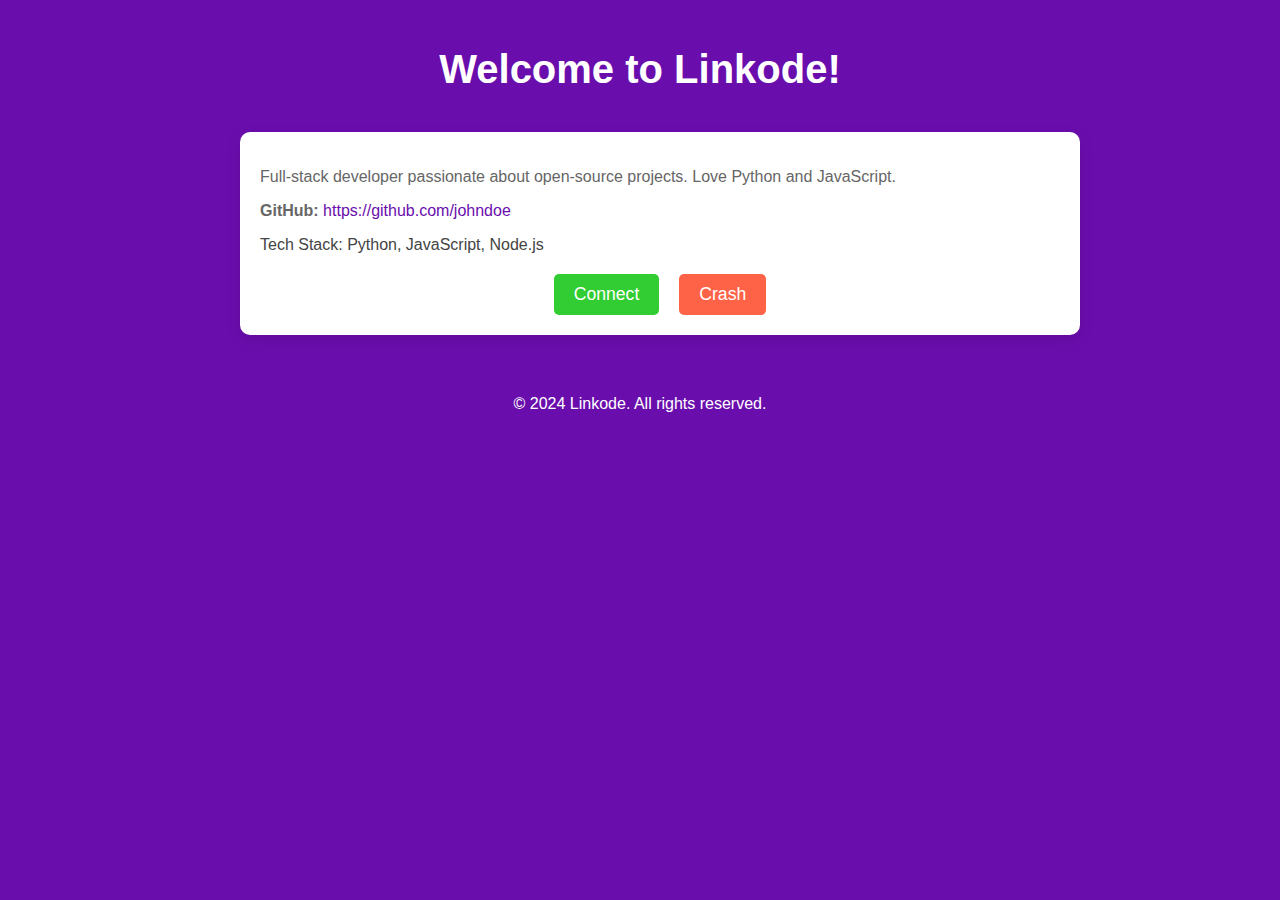
<file: index.html>
<!DOCTYPE html>
<html lang="en">
<head>
    <meta charset="UTF-8">
    <meta name="viewport" content="width=device-width, initial-scale=1.0">
    <title>Linkode - Connect with Programmers</title>
    <style>
        body {
            background-color: #6a0dad; /* Electric Purple */
            color: white;
            font-family: Arial, sans-serif;
            margin: 0;
            padding: 0;
            text-align: center;
        }

        .container {
            max-width: 800px;
            margin: 0 auto;
            padding: 20px;
        }

        h1 {
            font-size: 2.5rem;
            margin-bottom: 20px;
        }

        .profile {
            background-color: #ffffff;
            color: #333;
            border-radius: 10px;
            padding: 20px;
            margin: 20px 0;
            box-shadow: 0 5px 15px rgba(0, 0, 0, 0.1);
            display: inline-block;
            text-align: left;
            width: 100%;
        }

        .profile p {
            font-size: 1rem;
            color: #666;
        }

        .profile a {
            color: #6a0dad; /* Electric purple link */
            text-decoration: none;
        }

        .profile a:hover {
            text-decoration: underline;
        }

        .tech-stack {
            font-size: 1rem;
            color: #444;
            margin-top: 10px;
        }

        .buttons {
            display: flex;
            justify-content: center;
            gap: 20px;
            margin-top: 20px;
        }

        .btn {
            padding: 10px 20px;
            font-size: 1.1rem;
            color: white;
            border: none;
            border-radius: 5px;
            cursor: pointer;
            transition: background-color 0.3s;
        }

        .connect {
            background-color: #32cd32; /* Green for Connect */
        }

        .connect:hover {
            background-color: #228b22;
        }

        .crash {
            background-color: #ff6347; /* Red for Crash */
        }

        .crash:hover {
            background-color: #dc143c;
        }

        .hidden {
            display: none;
        }

        /* Pop-up styles */
        .popup {
            position: fixed;
            top: 0;
            left: 0;
            right: 0;
            bottom: 0;
            background: rgba(0, 0, 0, 0.5);
            display: none;
            justify-content: center;
            align-items: center;
            z-index: 1000;
        }

        .popup-content {
            background-color: white;
            color: #333;
            padding: 20px;
            border-radius: 10px;
            text-align: center;
            width: 300px;
        }

        .popup-content button {
            background-color: #6a0dad;
            color: white;
            border: none;
            padding: 10px;
            border-radius: 5px;
            cursor: pointer;
            width: 100%;
            font-size: 1.1rem;
        }

        .popup-content button:hover {
            background-color: #550f8b;
        }

        .footer {
            margin-top: 40px;
            font-size: 1rem;
        }
    </style>
</head>
<body>
    <div class="container">
        <h1>Welcome to Linkode!</h1>
        
        <div class="profile" id="profile">
            <p id="bio">Full-stack developer passionate about open-source projects. Love Python and JavaScript.</p>
            <p><strong>GitHub:</strong> <a id="github-link" href="#">github.com/johndoe</a></p>
            <div class="tech-stack" id="tech-stack">Tech Stack: Python, JavaScript, Node.js</div>
            
            <div class="buttons">
                <button class="btn connect" id="connectBtn">Connect</button>
                <button class="btn crash" id="crashBtn">Crash</button>
            </div>
        </div>

        <!-- Pop-up for Connect -->
        <div class="popup" id="popup">
            <div class="popup-content">
                <p id="popup-message"></p>
                <button id="closePopup">Close</button>
            </div>
        </div>

        <div class="footer">
            <p>&copy; 2024 Linkode. All rights reserved.</p>
        </div>
    </div>

    <script>
        // Sample profiles data
        const profiles = [
            { 
                name: "John Doe", 
                nickname: "Johnny", 
                bio: "Full-stack developer passionate about open-source projects. Love Python and JavaScript.", 
                img: "https://via.placeholder.com/120", 
                github: "https://github.com/johndoe", 
                techStack: "Python, JavaScript, Node.js" 
            },
            { 
                name: "Jane Smith", 
                nickname: "JS Dev", 
                bio: "Frontend developer specializing in React and UI/UX design.", 
                img: "https://via.placeholder.com/120", 
                github: "https://github.com/janesmith", 
                techStack: "React, JavaScript, CSS" 
            },
            { 
                name: "Mark Taylor", 
                nickname: "Marky", 
                bio: "Backend developer focused on Node.js and database optimization.", 
                img: "https://via.placeholder.com/120", 
                github: "https://github.com/marktaylor", 
                techStack: "Node.js, MongoDB, Express" 
            },
            { 
                name: "Emily Johnson", 
                nickname: "DataGirl", 
                bio: "Machine learning engineer with a focus on data science and AI.", 
                img: "https://via.placeholder.com/120", 
                github: "https://github.com/emilyjohnson", 
                techStack: "Python, TensorFlow, AI" 
            },
            { 
                name: "Chris Brown", 
                nickname: "DevChris", 
                bio: "Mobile app developer working with Flutter and React Native.", 
                img: "https://via.placeholder.com/120", 
                github: "https://github.com/chrisbrown", 
                techStack: "Flutter, React Native, Dart" 
            },
            { 
                name: "Nina Davis", 
                nickname: "NinaSec", 
                bio: "Cybersecurity expert with experience in ethical hacking.", 
                img: "https://via.placeholder.com/120", 
                github: "https://github.com/ninadavis", 
                techStack: "Kali Linux, Python, Penetration Testing" 
            },
            { 
                name: "Oliver Harris", 
                nickname: "CloudGuru", 
                bio: "Cloud solutions architect specializing in AWS and Azure.", 
                img: "https://via.placeholder.com/120", 
                github: "https://github.com/oliverharris", 
                techStack: "AWS, Azure, Terraform" 
            },
            { 
                name: "Sophia Williams", 
                nickname: "DataSophia", 
                bio: "Data analyst with expertise in Python and SQL.", 
                img: "https://via.placeholder.com/120", 
                github: "https://github.com/sophiawilliams", 
                techStack: "Python, SQL, Pandas" 
            },
            { 
                name: "Ryan Lee", 
                nickname: "RyanOps", 
                bio: "DevOps engineer skilled in Kubernetes and Docker.", 
                img: "https://via.placeholder.com/120", 
                github: "https://github.com/ryanlee", 
                techStack: "Kubernetes, Docker, CI/CD" 
            },
            { 
                name: "Isabella Martinez", 
                nickname: "GameIsabella", 
                bio: "Game developer with experience in Unity and C#.", 
                img: "https://via.placeholder.com/120", 
                github: "https://github.com/isabellamartinez", 
                techStack: "Unity, C#, Game Design" 
            },
            // You can add more profiles here...
        ];

        let currentProfileIndex = 0;

        const profileBio = document.getElementById('bio');
        const profileGithub = document.getElementById('github-link');
        const profileTechStack = document.getElementById('tech-stack');

        const connectBtn = document.getElementById('connectBtn');
        const crashBtn = document.getElementById('crashBtn');

        const popup = document.getElementById('popup');
        const popupMessage = document.getElementById('popup-message');
        const closePopup = document.getElementById('closePopup');

        function displayProfile(index) {
            const profile = profiles[index];
            profileBio.textContent = profile.bio;
            profileGithub.href = profile.github;
            profileGithub.textContent = profile.github;
            profileTechStack.textContent = `Tech Stack: ${profile.techStack}`;
        }

        connectBtn.addEventListener('click', function() {
            popupMessage.textContent = `You connected with ${profiles[currentProfileIndex].nickname}!`;
            popup.style.display = 'flex'; // Show the popup
            currentProfileIndex++;
            if (currentProfileIndex < profiles.length) {
                displayProfile(currentProfileIndex);
            } else {
                alert("No more profiles available.");
            }
        });

        crashBtn.addEventListener('click', function() {
            currentProfileIndex++;
            if (currentProfileIndex < profiles.length) {
                displayProfile(currentProfileIndex);
            } else {
                alert("No more profiles available.");
            }
        });

        closePopup.addEventListener('click', function() {
            popup.style.display = 'none'; // Close the popup
        });

        // Initialize first profile
        displayProfile(currentProfileIndex);
    </script>
</body>
</html>
</file>
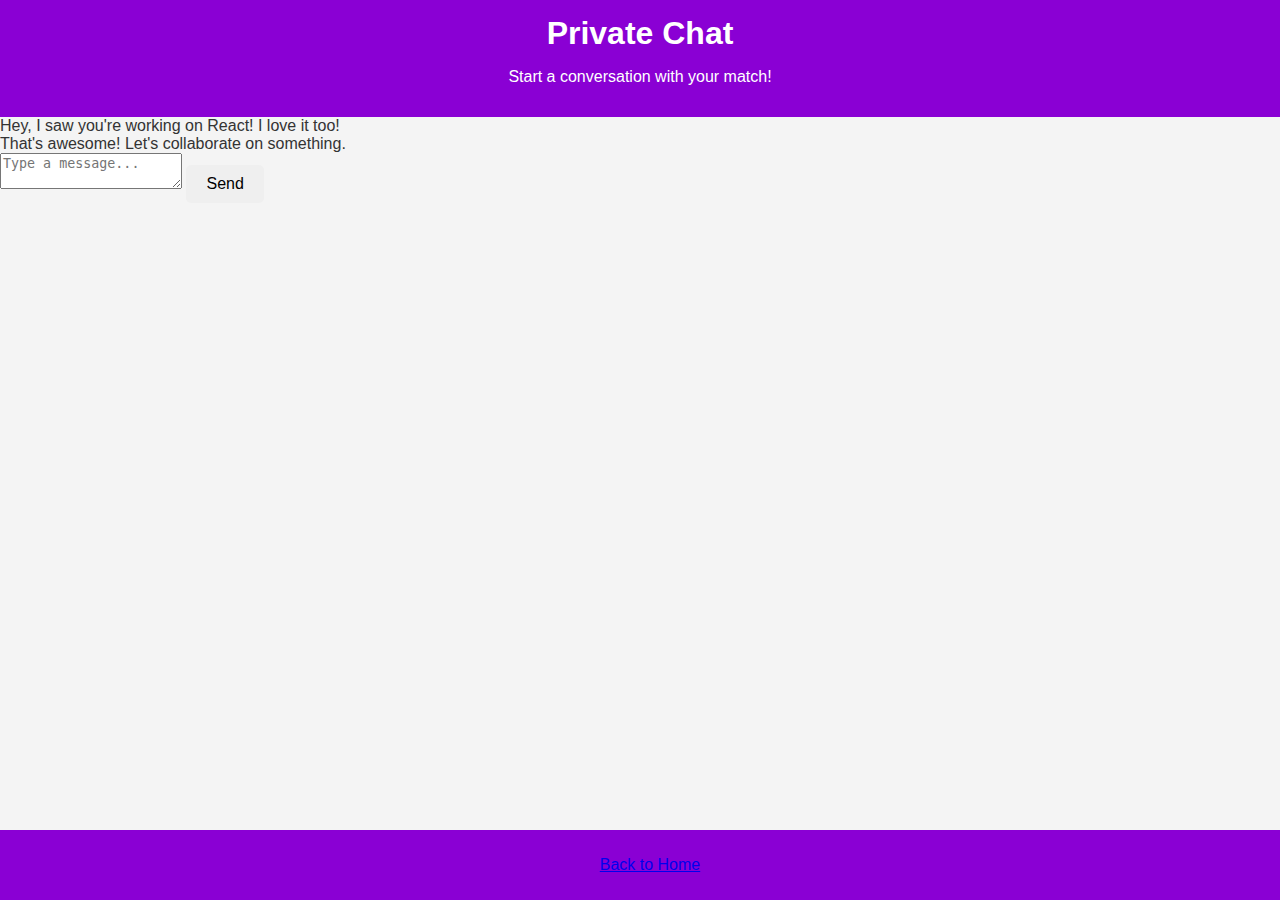
<file: chat.html>
<!DOCTYPE html>
<html lang="en">
<head>
    <meta charset="UTF-8">
    <meta name="viewport" content="width=device-width, initial-scale=1.0">
    <title>Private Chat - Linkode</title>
    <link rel="stylesheet" href="styles.css">
</head>
<body>

    <header>
        <h1>Private Chat</h1>
        <p>Start a conversation with your match!</p>
    </header>

    <div id="chatBox">
        <div id="messages">
            <div class="message">Hey, I saw you're working on React! I love it too!</div>
            <div class="message">That's awesome! Let's collaborate on something.</div>
        </div>

        <textarea id="chatInput" placeholder="Type a message..."></textarea>
        <button id="sendMessage">Send</button>
    </div>

    <footer>
        <p><a href="index.html">Back to Home</a></p>
    </footer>

    <script src="scripts.js"></script>
</body>
</html>
</file>
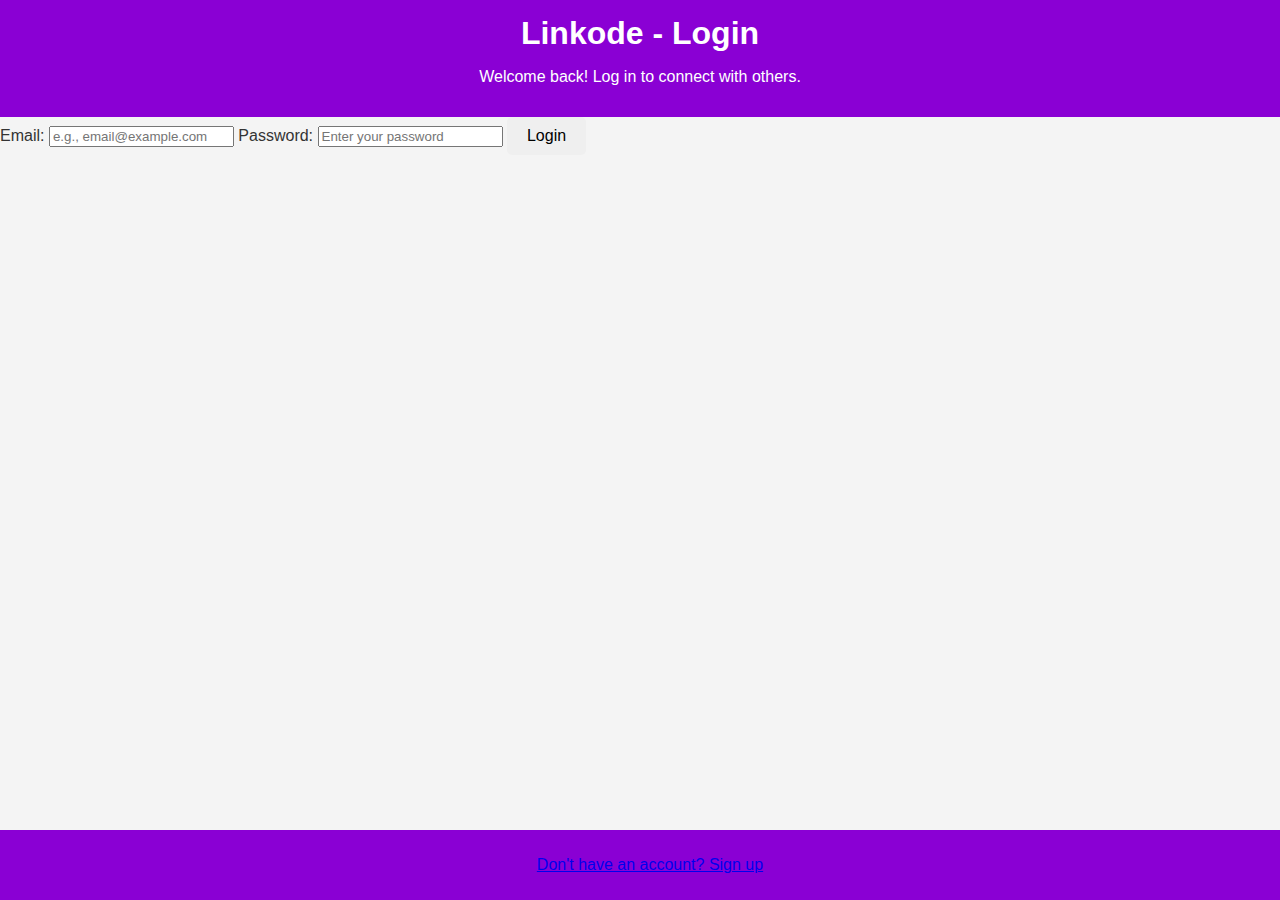
<file: login.html>
<!DOCTYPE html>
<html lang="en">
<head>
    <meta charset="UTF-8">
    <meta name="viewport" content="width=device-width, initial-scale=1.0">
    <title>Login - Linkode</title>
    <link rel="stylesheet" href="styles.css">
</head>
<body>

    <header>
        <h1>Linkode - Login</h1>
        <p>Welcome back! Log in to connect with others.</p>
    </header>

    <div id="loginForm">
        <form id="formLogin">
            <label for="email">Email:</label>
            <input type="email" id="email" placeholder="e.g., email@example.com" required>

            <label for="password">Password:</label>
            <input type="password" id="password" placeholder="Enter your password" required>

            <button type="submit">Login</button>
        </form>
    </div>

    <footer>
        <p><a href="signup.html">Don't have an account? Sign up</a></p>
    </footer>

    <script src="scripts.js"></script>
</body>
</html>
</file>
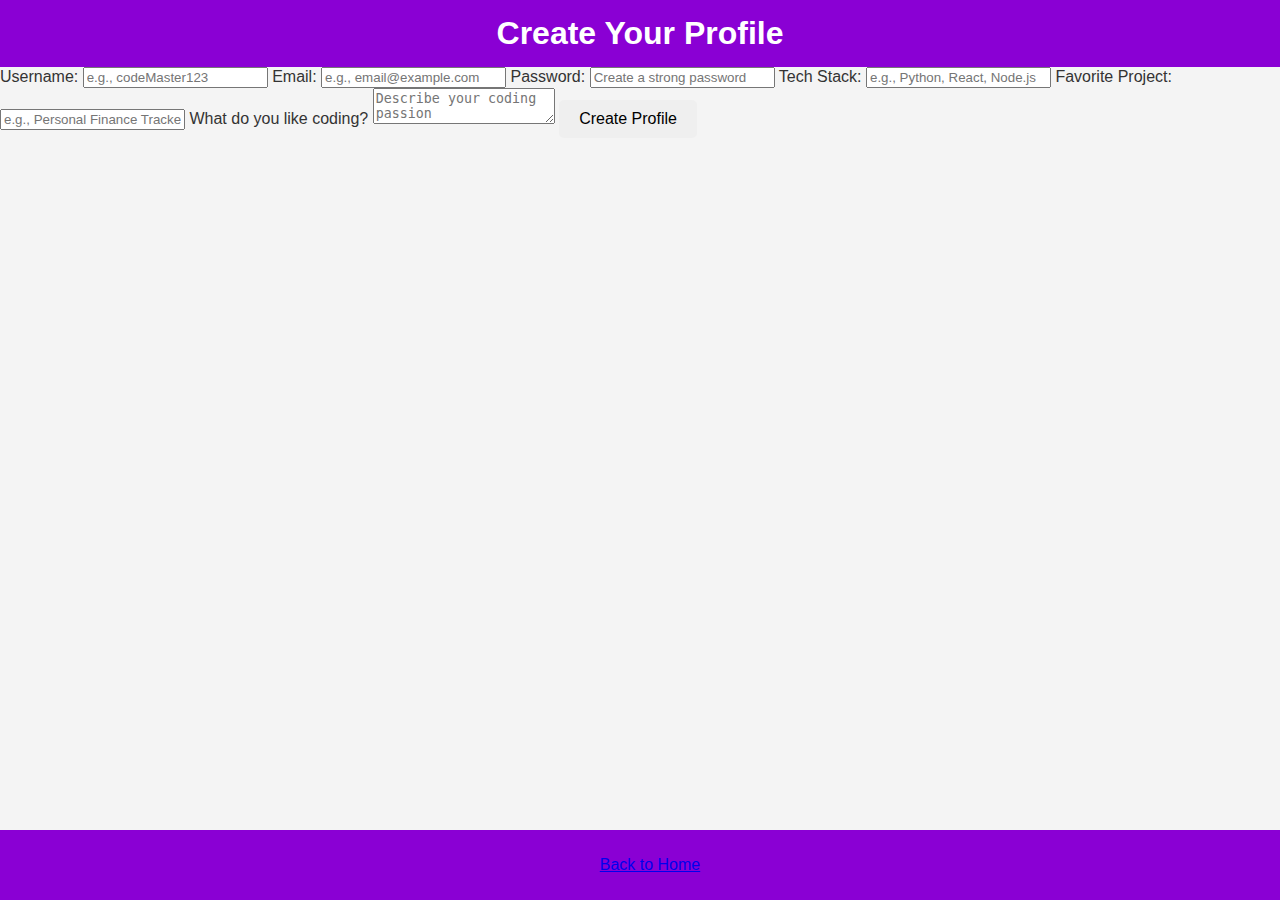
<file: profile.html>
<!DOCTYPE html>
<html lang="en">
<head>
    <meta charset="UTF-8">
    <meta name="viewport" content="width=device-width, initial-scale=1.0">
    <title>Create Your Profile - Linkode</title>
    <link rel="stylesheet" href="styles.css">
</head>
<body>

    <header>
        <h1>Create Your Profile</h1>
    </header>

    <div id="profileForm">
        <form id="form">
            <label for="username">Username:</label>
            <input type="text" id="username" placeholder="e.g., codeMaster123" required>

            <label for="email">Email:</label>
            <input type="email" id="email" placeholder="e.g., email@example.com" required>

            <label for="password">Password:</label>
            <input type="password" id="password" placeholder="Create a strong password" required>

            <label for="techStack">Tech Stack:</label>
            <input type="text" id="techStack" placeholder="e.g., Python, React, Node.js" required>

            <label for="favoriteProject">Favorite Project:</label>
            <input type="text" id="favoriteProject" placeholder="e.g., Personal Finance Tracker" required>

            <label for="codingInterest">What do you like coding?</label>
            <textarea id="codingInterest" placeholder="Describe your coding passion" required></textarea>

            <button type="submit" id="submitBtn">Create Profile</button>
        </form>
    </div>

    <footer>
        <p><a href="index.html">Back to Home</a></p>
    </footer>

    <script src="scripts.js"></script>
</body>
</html>
</file>
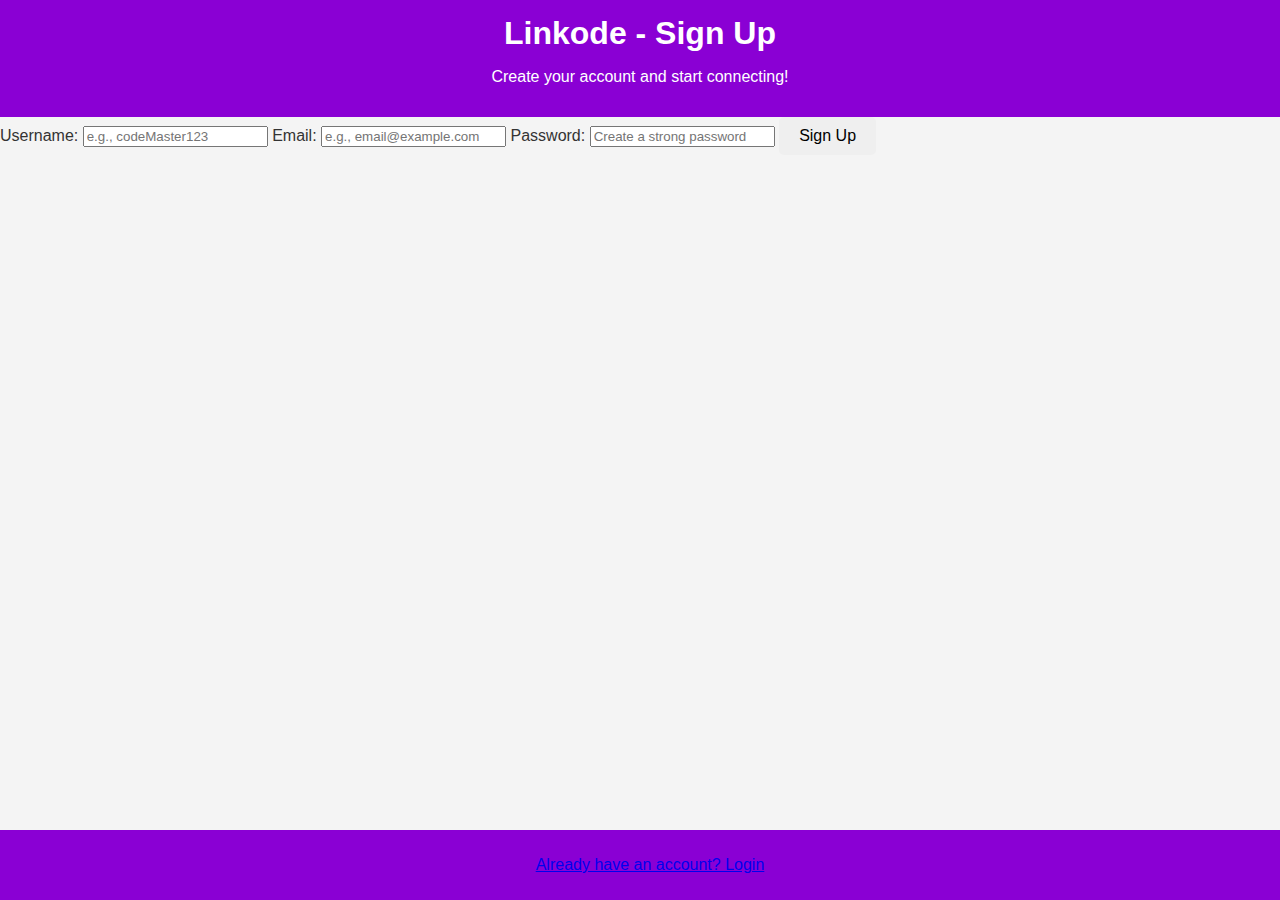
<file: signup.html>
<!DOCTYPE html>
<html lang="en">
<head>
    <meta charset="UTF-8">
    <meta name="viewport" content="width=device-width, initial-scale=1.0">
    <title>Sign Up - Linkode</title>
    <link rel="stylesheet" href="styles.css">
</head>
<body>

    <header>
        <h1>Linkode - Sign Up</h1>
        <p>Create your account and start connecting!</p>
    </header>

    <div id="signupForm">
        <form id="formSignup">
            <label for="username">Username:</label>
            <input type="text" id="username" placeholder="e.g., codeMaster123" required>

            <label for="email">Email:</label>
            <input type="email" id="email" placeholder="e.g., email@example.com" required>

            <label for="password">Password:</label>
            <input type="password" id="password" placeholder="Create a strong password" required>

            <button type="submit">Sign Up</button>
        </form>
    </div>

    <footer>
        <p><a href="login.html">Already have an account? Login</a></p>
    </footer>

    <script src="scripts.js"></script>
</body>
</html>
</file>
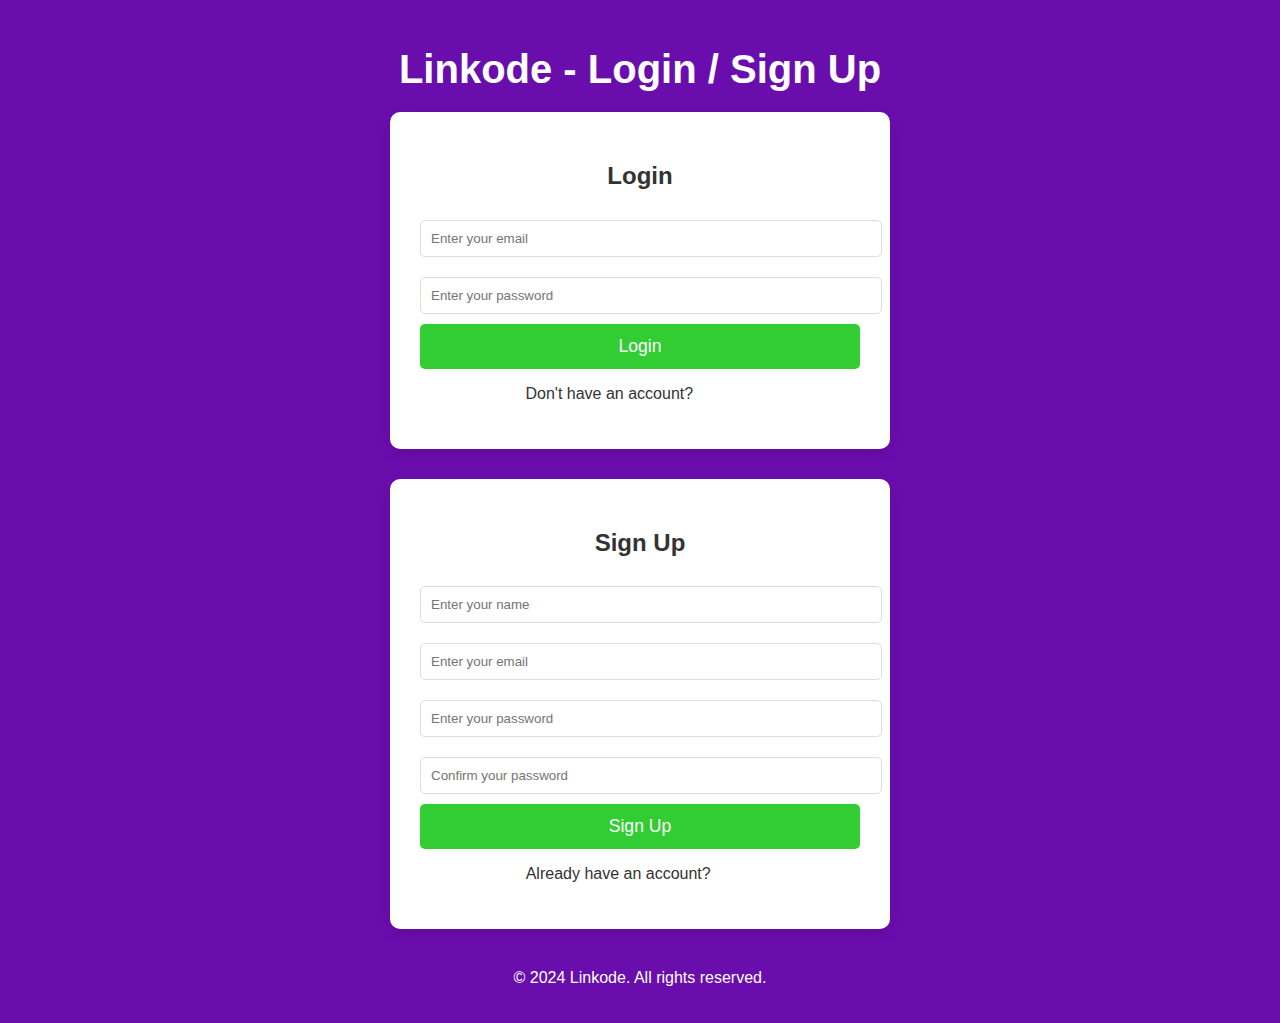
<file: user.html>
<!DOCTYPE html>
<html lang="en">
<head>
    <meta charset="UTF-8">
    <meta name="viewport" content="width=device-width, initial-scale=1.0">
    <title>Linkode - Login / Sign Up</title>
    <style>
        body {
            background-color: #6a0dad; /* Electric Purple */
            color: white;
            font-family: Arial, sans-serif;
            margin: 0;
            padding: 0;
            text-align: center;
        }

        .container {
            max-width: 500px;
            margin: 0 auto;
            padding: 20px;
        }

        h1 {
            font-size: 2.5rem;
            margin-bottom: 20px;
        }

        .form-container {
            background-color: #ffffff;
            color: #333;
            border-radius: 10px;
            padding: 30px;
            box-shadow: 0 5px 15px rgba(0, 0, 0, 0.1);
            margin-bottom: 30px;
        }

        .form-container input {
            width: 100%;
            padding: 10px;
            margin: 10px 0;
            border-radius: 5px;
            border: 1px solid #ddd;
        }

        .form-container button {
            width: 100%;
            padding: 12px;
            background-color: #32cd32;
            color: white;
            border: none;
            border-radius: 5px;
            cursor: pointer;
            font-size: 1.1rem;
        }

        .form-container button:hover {
            background-color: #228b22;
        }

        .footer {
            font-size: 1rem;
            margin-top: 40px;
        }

        .switch-link {
            margin-top: 10px;
            color: #fff;
            text-decoration: none;
        }

        .switch-link:hover {
            text-decoration: underline;
        }
    </style>
</head>
<body>
    <div class="container">
        <h1>Linkode - Login / Sign Up</h1>

        <!-- Login Form -->
        <div class="form-container" id="loginForm">
            <h2>Login</h2>
            <form id="login">
                <input type="email" id="loginEmail" placeholder="Enter your email" required>
                <input type="password" id="loginPassword" placeholder="Enter your password" required>
                <button type="submit">Login</button>
            </form>
            <p>Don't have an account? <a href="#" class="switch-link" id="showSignup">Sign Up</a></p>
        </div>

        <!-- Sign Up Form (Initially Hidden) -->
        <div class="form-container hidden" id="signupForm">
            <h2>Sign Up</h2>
            <form id="signup">
                <input type="text" id="signupName" placeholder="Enter your name" required>
                <input type="email" id="signupEmail" placeholder="Enter your email" required>
                <input type="password" id="signupPassword" placeholder="Enter your password" required>
                <input type="password" id="confirmPassword" placeholder="Confirm your password" required>
                <button type="submit">Sign Up</button>
            </form>
            <p>Already have an account? <a href="#" class="switch-link" id="showLogin">Login</a></p>
        </div>

        <div class="footer">
            <p>&copy; 2024 Linkode. All rights reserved.</p>
        </div>
    </div>

    <script>
        // Handling form switch between Login and Signup
        const showSignupLink = document.getElementById('showSignup');
        const showLoginLink = document.getElementById('showLogin');
        const loginForm = document.getElementById('loginForm');
        const signupForm = document.getElementById('signupForm');

        showSignupLink.addEventListener('click', function(event) {
            event.preventDefault();
            loginForm.classList.add('hidden');
            signupForm.classList.remove('hidden');
        });

        showLoginLink.addEventListener('click', function(event) {
            event.preventDefault();
            signupForm.classList.add('hidden');
            loginForm.classList.remove('hidden');
        });

        // Handling Login Form Submission
        const loginFormElement = document.getElementById('login');
        loginFormElement.addEventListener('submit', function(event) {
            event.preventDefault();
            const email = document.getElementById('loginEmail').value;
            const password = document.getElementById('loginPassword').value;

            // Simulate login (In reality, you would use an API call here)
            if (email === "test@linkode.com" && password === "password123") {
                alert('Login successful!');
                window.location.href = "index.html"; // Redirect to the main page (index.html)
            } else {
                alert('Invalid credentials. Please try again.');
            }
        });

        // Handling Sign Up Form Submission
        const signupFormElement = document.getElementById('signup');
        signupFormElement.addEventListener('submit', function(event) {
            event.preventDefault();
            const name = document.getElementById('signupName').value;
            const email = document.getElementById('signupEmail').value;
            const password = document.getElementById('signupPassword').value;
            const confirmPassword = document.getElementById('confirmPassword').value;

            // Simple validation (check if passwords match)
            if (password !== confirmPassword) {
                alert('Passwords do not match.');
                return;
            }

            // Simulate sign up (In reality, you would use an API call here)
            alert('Account created successfully!');
            window.location.href = "profile.html"; // Redirect to the profile page (profile.html)
        });
    </script>
</body>
</html>
</file>
<file: styles.css>
/* Global Styles */
body {
    font-family: Arial, sans-serif;
    margin: 0;
    padding: 0;
    background-color: #f4f4f4;
    color: #333;
}

header {
    background-color: #8A00D4;
    padding: 15px 0;
    text-align: center;
    color: white;
}

header h1 {
    margin: 0;
    font-size: 2em;
}

header p {
    font-size: 1em;
}

/* Profile Container */
#profileContainer {
    display: flex;
    flex-direction: column;
    align-items: center;
    margin: 20px;
}

/* Profile Card */
.profileCard {
    display: flex;
    flex-direction: row;
    background-color: white;
    padding: 20px;
    margin-bottom: 20px;
    border-radius: 10px;
    box-shadow: 0 4px 10px rgba(0, 0, 0, 0.1);
    width: 80%;
    max-width: 600px;
    justify-content: space-between;
}

.profileCard img {
    width: 150px;
    height: 150px;
    border-radius: 50%;
    margin-right: 20px;
}

.profileDetails {
    flex: 1;
    text-align: left;
}

.profileDetails h2 {
    margin-top: 0;
    font-size: 1.5em;
}

.profileDetails p {
    font-size: 1em;
    margin: 10px 0;
}

.profileDetails a {
    color: #8A00D4;
    text-decoration: none;
}

.buttons {
    display: flex;
    justify-content: space-between;
    margin-top: 15px;
}

button {
    padding: 10px 20px;
    border-radius: 5px;
    border: none;
    cursor: pointer;
    font-size: 1em;
}

.connectBtn {
    background-color: #8A00D4;
    color: white;
}

.connectBtn:hover {
    background-color: #9B00E6;
}

.crashBtn {
    background-color: #f44336;
    color: white;
}

.crashBtn:hover {
    background-color: #e53935;
}

footer {
    text-align: center;
    padding: 10px;
    background-color: #8A00D4;
    color: white;
    position: fixed;
    width: 100%;
    bottom: 0;
}
</file>
